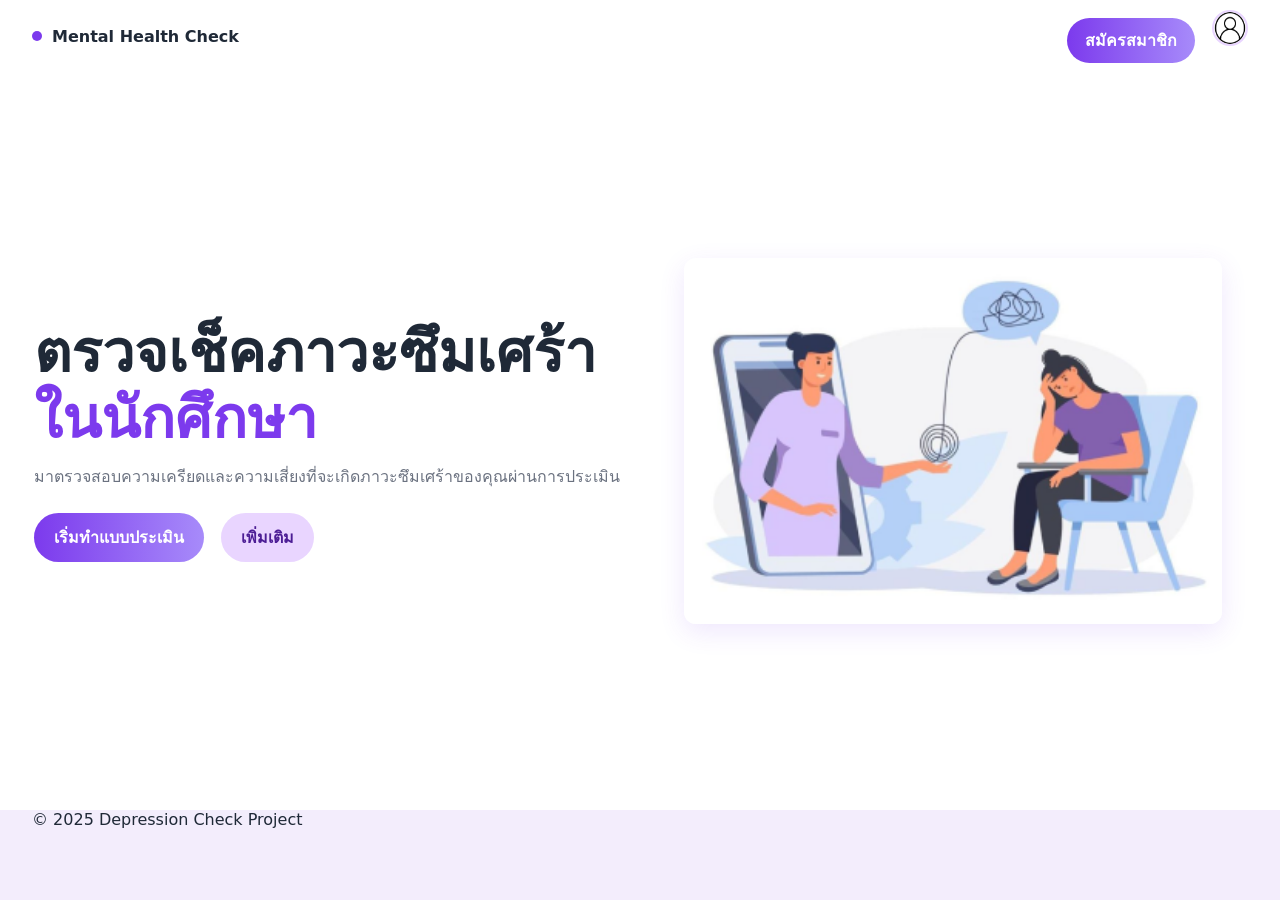
<file: index2.html>
<!DOCTYPE html>
<html lang="th">
<head>
  <meta charset="UTF-8">
  <meta name="viewport" content="width=device-width, initial-scale=1.0">
  <title>ตรวจเช็คภาวะซึมเศร้าในนักศึกษา</title>
  <link rel="stylesheet" href="static/styles.css">
</head>
<body>
  <header class="header">
    <div class="container nav">
      <div class="brand"><span class="brand-mark"></span> Mental Health Check</div>
      <nav class="nav-links">
        <a href="static/register.html" class="btn primary">สมัครสมาชิก</a>
        <a href="static/login.html" class="profile-btn"><img src="static/images/profile-icon.png" alt="เข้าสู่ระบบ"></a>
      </nav>
    </div>
  </header>

  <section class="hero">
    <div class="container hero-grid">
      <div>
        <h1 class="h1">ตรวจเช็คภาวะซึมเศร้า<br><span style="color:#7c3aed;">ในนักศึกษา</span></h1>
        <p class="lead">มาตรวจสอบความเครียดและความเสี่ยงที่จะเกิดภาวะซึมเศร้าของคุณผ่านการประเมิน</p>
        <div class="hero-cta">
          <a href="assess.html" class="btn primary">เริ่มทำแบบประเมิน</a>
          <a href="info.html" class="btn ghost">เพิ่มเติม</a>
        </div>
      </div>
      <div class="hero-card">
        <img src="static/images/hero-image.png" class="hero-thumb" alt="การให้คำปรึกษา">
      </div>
    </div>
  </section>

  <footer class="footer">
    <div class="container">© 2025 Depression Check Project</div>
  </footer>
</body>
</html>
</file>
<file: static/styles.css>
/* styles.css */
:root{
  --bg:#f3edfc; --ink:#1f2937; --muted:#6b7280;
  --pill:#ffffff; --hl:#d8b4fe; --pri:#7c3aed; --pri2:#a78bfa; --btn:#7c3aed;
  --radius:18px;
  --header-h:72px;   /* ← ความสูง Header ที่ตรึง */
  --bar-h:10%;      /* ← ความสูงแถบม่วงด้านล่าง */
}
*{box-sizing:border-box}
html,body{height:100%}
body{
  margin:0;
  font-family:system-ui,"Noto Sans Thai","Prompt",sans-serif;
  background:var(--bg);
  color:var(--ink);
}

/* Desktop: ไม่ให้เลื่อนเพื่อไม่ตกเฟรม */
@media (min-width: 900px){
  html, body { overflow: hidden; }
}

/* Container */
.container { max-width: 1280px; padding: 0 32px; margin:0 auto; }
.container--wide { max-width: 1440px; }

/* Header (ตรึงด้านบน) */
.header{
  position: fixed;
  top:0; left:0; right:0;
  height: var(--header-h);
  background: transparent;
  z-index: 10;
}
.nav{
  height: 100%;
  display:flex;justify-content:space-between;align-items:center;
}
.brand{font-weight:800; display:flex; align-items:center; gap:10px;}
.brand-mark{display:inline-block;width:10px;height:10px;background:#7c3aed;border-radius:50%}
.nav-links a{margin-left:12px}
.profile-btn img{width:36px;height:36px;border-radius:50%;border:2px solid #e9d5ff}

/* ======= HERO (Full Screen & No Scroll) ======= */
/* คำนวณความสูง: เต็มจอ - แถบม่วงล่าง + เผื่อ header ที่ fix ด้วย padding-top */
.hero{
  min-height: calc(100vh - var(--bar-h));
  padding-top: var(--header-h);
  display: flex;
  flex-direction: column;
  justify-content: center;
  background:#fff;
  position: relative;
}
.hero-grid{
  flex: 1;
  display:grid;
  grid-template-columns: 1fr 1fr;   /* ซ้าย-ขวา เท่ากัน */
  gap:40px;
  align-items:center;
}
.h1{
  font-size: clamp(40px, 4.5vw, 64px);
  line-height: 1.15;
  margin:0 0 12px 0;
}
.lead{
  color:var(--muted);
  font-size: clamp(16px, 1.2vw, 20px);
  margin:0 0 24px 0;
}
.hero-card{display:flex;justify-content:center}
.hero-thumb{
  width: clamp(380px, 42vw, 560px); /* ภาพใหญ่ขึ้นและยืดหยุ่น */
  height:auto;
  display:block;
  border-radius:12px;
  box-shadow:0 8px 26px rgba(124,58,237,.12);
}

/* แถบม่วงล่าง (ล็อคความสูง) */
.hero-bottom{
  width:100%;
  height: var(--bar-h);
  background:#c4b5fd;
  border-top:1px solid #e9d5ff;
}

/* ปุ่ม */
.btn{
  display:inline-block;border:none;padding:10px 18px;border-radius:999px;
  cursor:pointer;text-decoration:none;font-weight:700
}
.btn.primary{background:linear-gradient(90deg,var(--pri),var(--pri2));color:#fff}
.btn.soft{background:linear-gradient(90deg,var(--pri),var(--pri2));color:#fff}
.btn.ghost{background:#e9d5ff;color:#4c1d95}
.hero .btn{ padding:12px 20px; margin-right:12px }

/* ======= Cards / Steps (หน้าแบบทดสอบ) ======= */
.card{background:#fff;border-radius:var(--radius);box-shadow:0 10px 30px rgba(124,58,237,.12);padding:22px;margin:20px auto;max-width:760px}
.title{background:#d8b4fe;border-radius:14px;padding:14px 16px;text-align:center;font-weight:800}
.choices{display:grid;gap:12px;margin:14px 0}
.choice{background:#fff;color:#5b21b6;border:0;padding:12px 16px;border-radius:999px;font-weight:700;cursor:pointer;box-shadow:0 4px 12px rgba(0,0,0,.06)}
.choice.active{outline:3px solid var(--pri2);background:#efe7ff}
.actions{display:flex;justify-content:center;gap:12px;margin-top:12px}
.btn-flat {
  background: linear-gradient(90deg, var(--pri), var(--pri2));
  color: #fff;
  border: none;
  padding: 10px 18px;
  border-radius: 999px;
  font-weight: 700;
  cursor: pointer;
  text-decoration: none;  /* ✅ เอาขีดใต้ตัวหนังสือออก */
  display: inline-block;  /* ✅ ทำให้ปุ่มเป็น block กดได้ทั้งพื้นที่ */
}
.hidden{display:none}
.result h2{margin-top:0}
.badge{display:inline-block;padding:6px 12px;border-radius:999px;background:#efe2ff;color:#5b21b6;font-weight:700}
.summary{line-height:1.8}
.center{display:flex;justify-content:center}

.assess{
  min-height: calc(100vh - var(--bar-h, 0px));
  padding-top: var(--header-h, 72px);
  display: grid;
  place-items: center;
  padding-left: 16px; padding-right: 16px;
  background: var(--bg);
}

/* ปรับขนาดการ์ดให้สมส่วนกว้างขึ้น */
.card.step{
  width: min(920px, 92vw);
  padding: 26px 28px;
  margin: 0;  /* ใช้ grid จัดกลางแล้ว */
  background:#fff;
  border-radius: var(--radius);
  box-shadow: 0 14px 40px rgba(124,58,237,.12);
}

/* หัวข้อคำถามเด่นอ่านง่าย */
.card.step .title{
  background:#e9d5ff;
  border-radius:14px;
  padding:16px;
  text-align:center;
  font-weight:800;
  font-size: clamp(16px, 1.6vw, 18px);
}

/* ตัวเลือกเต็มความกว้าง */
.card.step .choices{ display:grid; gap:12px; margin:18px 0; }
.card.step .choice{
  width:100%;
  padding:14px 18px;
  border-radius:999px;
  font-weight:700;
  font-size:16px;
  color:#5b21b6;
  background:#fff;
  border:0;
  box-shadow:0 4px 12px rgba(0,0,0,.06);
  cursor:pointer;
}
.card.step .choice:hover{ filter:brightness(.98); }
.card.step .choice.active{ outline:3px solid var(--pri2); background:#efe7ff; }

/* ปุ่มต่อไป/ย้อนกลับ */
.card.step .actions{ display:flex; justify-content:center; gap:12px; margin-top:14px; }
.card.step .btn-flat{ padding:12px 22px; }

.risk-title {
  font-size: 1.6rem;
  font-weight: bold;
  text-align: center;
  white-space: nowrap; /* ป้องกันตัดบรรทัด */
}
.risk-title .accent-red {
  color: red;
}

.result-risk .result-grid {
  display: grid;
  grid-template-columns: 1fr 0.8fr; /* ซ้ายใหญ่ ขวาเล็ก */
  gap: 24px;
  align-items: center;
}

.result-risk .result-text h2 {
  margin-top: 0;
  font-size: clamp(22px, 2.4vw, 28px);
}

.result-risk .accent-red {
  color: #b91c1c;
  font-weight: 800;
}

.result-risk .summary {
  line-height: 1.8;
  margin: 14px 0 20px;
}

.result-risk .result-image img {
  max-width: 280px;
  width: 100%;
  display: block;
  margin: 0 auto;
}


.result-safe,
.result-risk{
  width: min(1100px, 92vw);
  border-radius: 26px;
  padding: clamp(24px, 3vw, 36px);
  margin: 0 auto;               /* จัดกลางแนวนอน */
  text-align: center;
}

/* หัวเรื่อง */
.safe-title{
  margin: 0 0 12px;
  font-size: clamp(22px, 2.6vw, 30px);
  font-weight: 800;
}
.accent-green{ color:#16a34a; font-weight: 900; }

/* รูปภาพกลางการ์ด */
.safe-figure img{
  width: min(420px, 60vw);
  height: auto;
  display: block;
  margin: clamp(18px, 3vw, 28px) auto;
}

/* ปุ่มใหญ่ */
.btn-flat.btn-lg{
  padding: 14px 28px;
  font-size: 18px;
  border-radius: 999px;
}

.login-card{
  width: min(560px, 92vw);
  background:#fff;
  border-radius: 28px;
  box-shadow: 0 18px 48px rgba(124,58,237,.12);
  padding: 0; /* เอา padding ไปจัดการข้างใน */
  overflow:hidden;
  margin: 18px auto 24px;
}

.login-card .title{
  background:#d8b4fe;       /* พื้นหลังม่วง */
  color:#111;               /* สีตัวอักษร */
  text-align:center;
  font-size: clamp(20px, 2.4vw, 24px);
  font-weight: 800;
  padding:16px;
  margin:0;
}

.login-card form{
  padding: clamp(22px, 3vw, 32px);
}

/* ฟิลด์ */
.field{ position:relative; display:block; margin: 22px 0; }
.field .label{ display:block; font-size:14px; color:var(--muted); margin-bottom:6px; }
.field input{
  width:100%; border:none; outline:none; background:transparent;
  padding:10px 36px 10px 0; font-size:16px; color:var(--ink);
}
.field .bar{ display:block; width:100%; height:2px; background:#e5e7eb; }
.field input:focus + .bar,
.field input:not(:placeholder-shown) + .bar{
  background: linear-gradient(90deg,var(--pri),var(--pri2));
}

.field .toggle{
  position:absolute; right:0; bottom:10px;
  border:none; background:transparent; cursor:pointer; color:#9ca3af;
}

.field .help{
  position:absolute; right:0; top:0;
  font-size:12px; color:#9ca3af; text-decoration:none;
}
.field .help:hover{ color:#6b7280; }

/* ปุ่ม */
.login-card .actions{ display:flex; justify-content:center; margin-top:12px; }
.login-card .btn{
  padding:12px 22px; border-radius:999px; font-weight:700; border:none; cursor:pointer;
  background: linear-gradient(90deg,var(--pri),var(--pri2)); color:#fff;
}
.login-card .btn:hover{ filter:brightness(.98); }

/* ข้อความด้านล่าง */
.subtext{ text-align:center; color:var(--muted); font-size:14px; margin-top:14px; }
.subtext a{ color:var(--pri); text-decoration:none; }
.subtext a:hover{ text-decoration:underline; }




/* จอเล็ก: สลับเป็นแนวตั้ง */
@media (max-width: 900px){
  .result-risk .result-grid {
    grid-template-columns: 1fr;
    text-align: center;
  }
  .result-risk .result-image img {
    max-width: 220px;
  }
}

.assessment-intro {
  max-width: 900px;
  margin: 0 auto 10px;   /* เอา margin-top ออก ให้ติดข้างบนการ์ด */
  padding: 0 15px;
  font-weight: 700;
  font-size: clamp(16px, 1.8vw, 20px);
  line-height: 1.6;
  text-align: center;
  color: #1f1b2d;
}

/* พื้นที่แบบประเมิน */
.assess {
  display: flex;
  flex-direction: column;
  align-items: center;
  justify-content: flex-start;   /* ไม่ต้องกลางทั้งหน้า ให้เริ่มจากบนลงล่าง */
  gap: 0;                        /* เอาช่องว่างออก */
}

/* การ์ด */
.assess .card {
  width: 100%;
  max-width: 700px;
  margin-top: 0;                 /* ตัด margin บนออก */
}

/* (ถ้าต้องการเวอร์ชันจอเล็ก) */
@media (max-width: 640px){
  .assessment-intro{
    margin: 32px auto 16px;
    font-size: clamp(18px, 5vw, 26px);
  }
}
</file>
